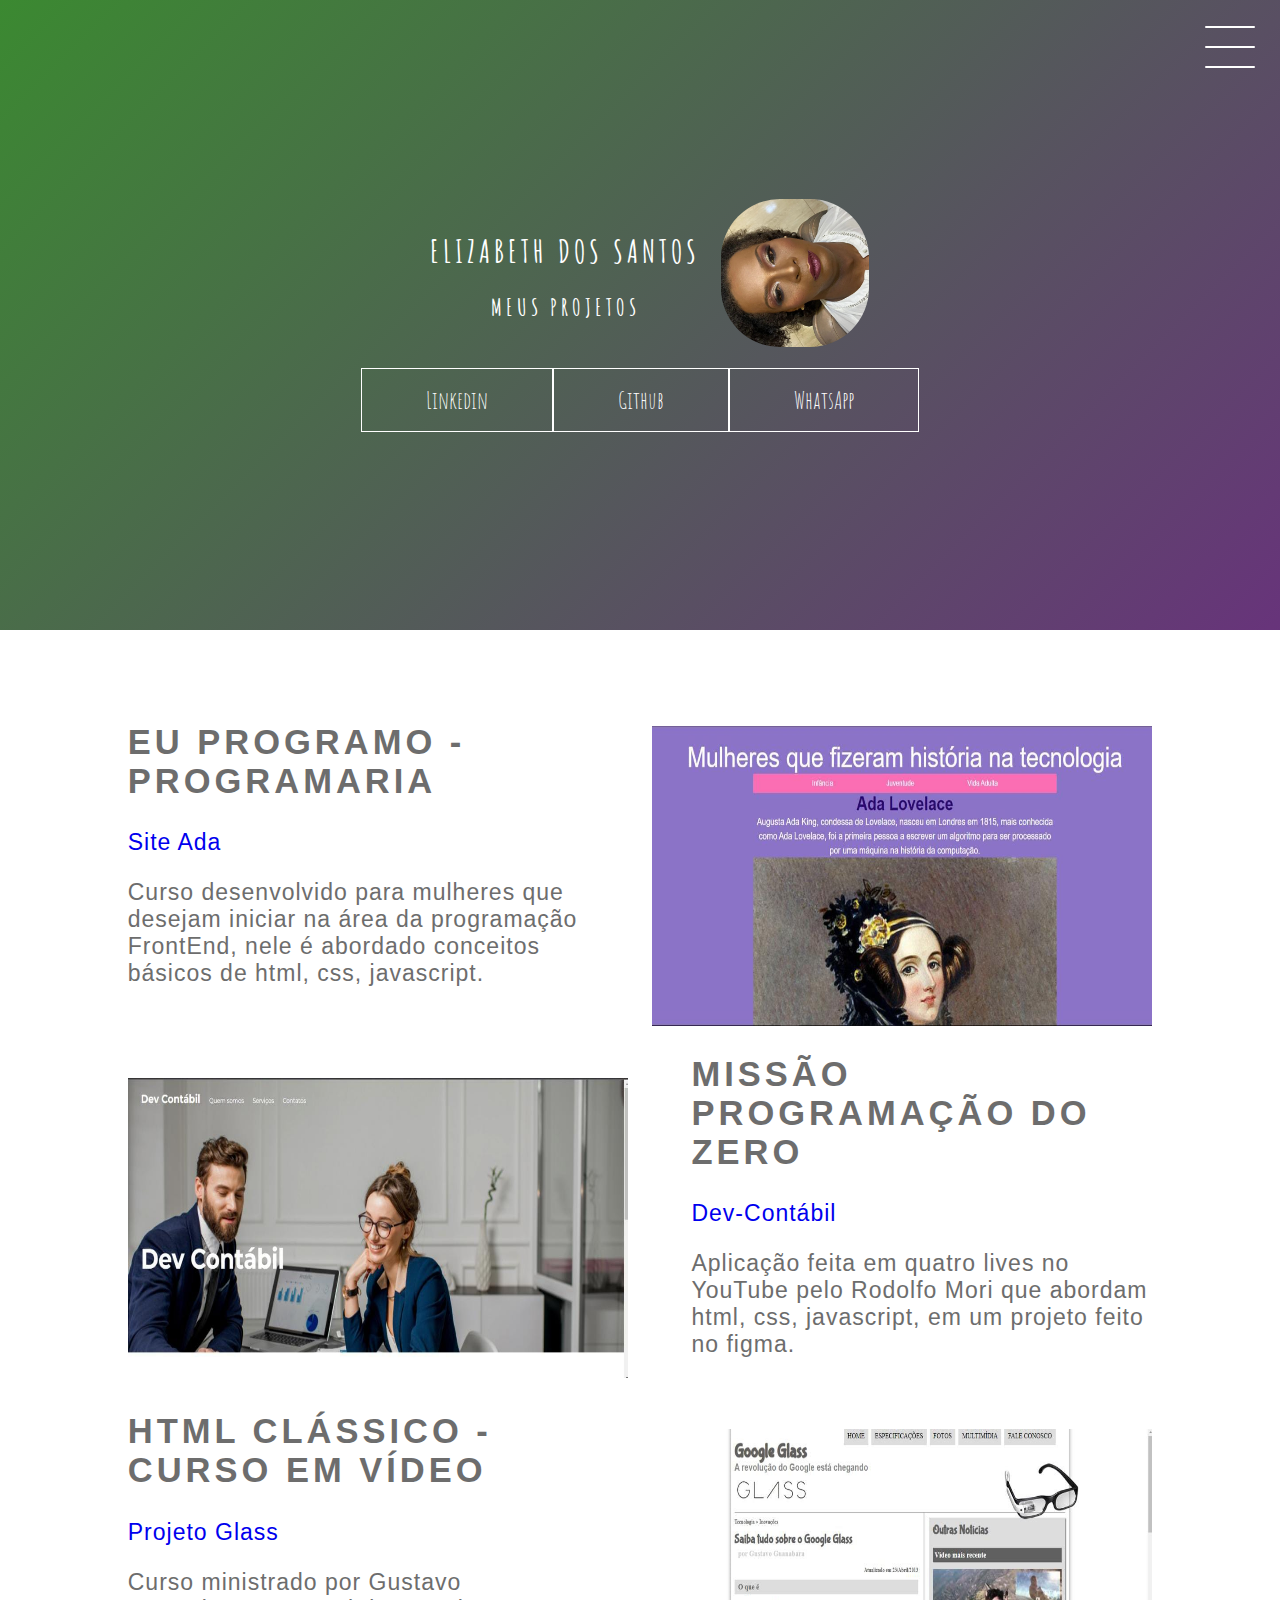
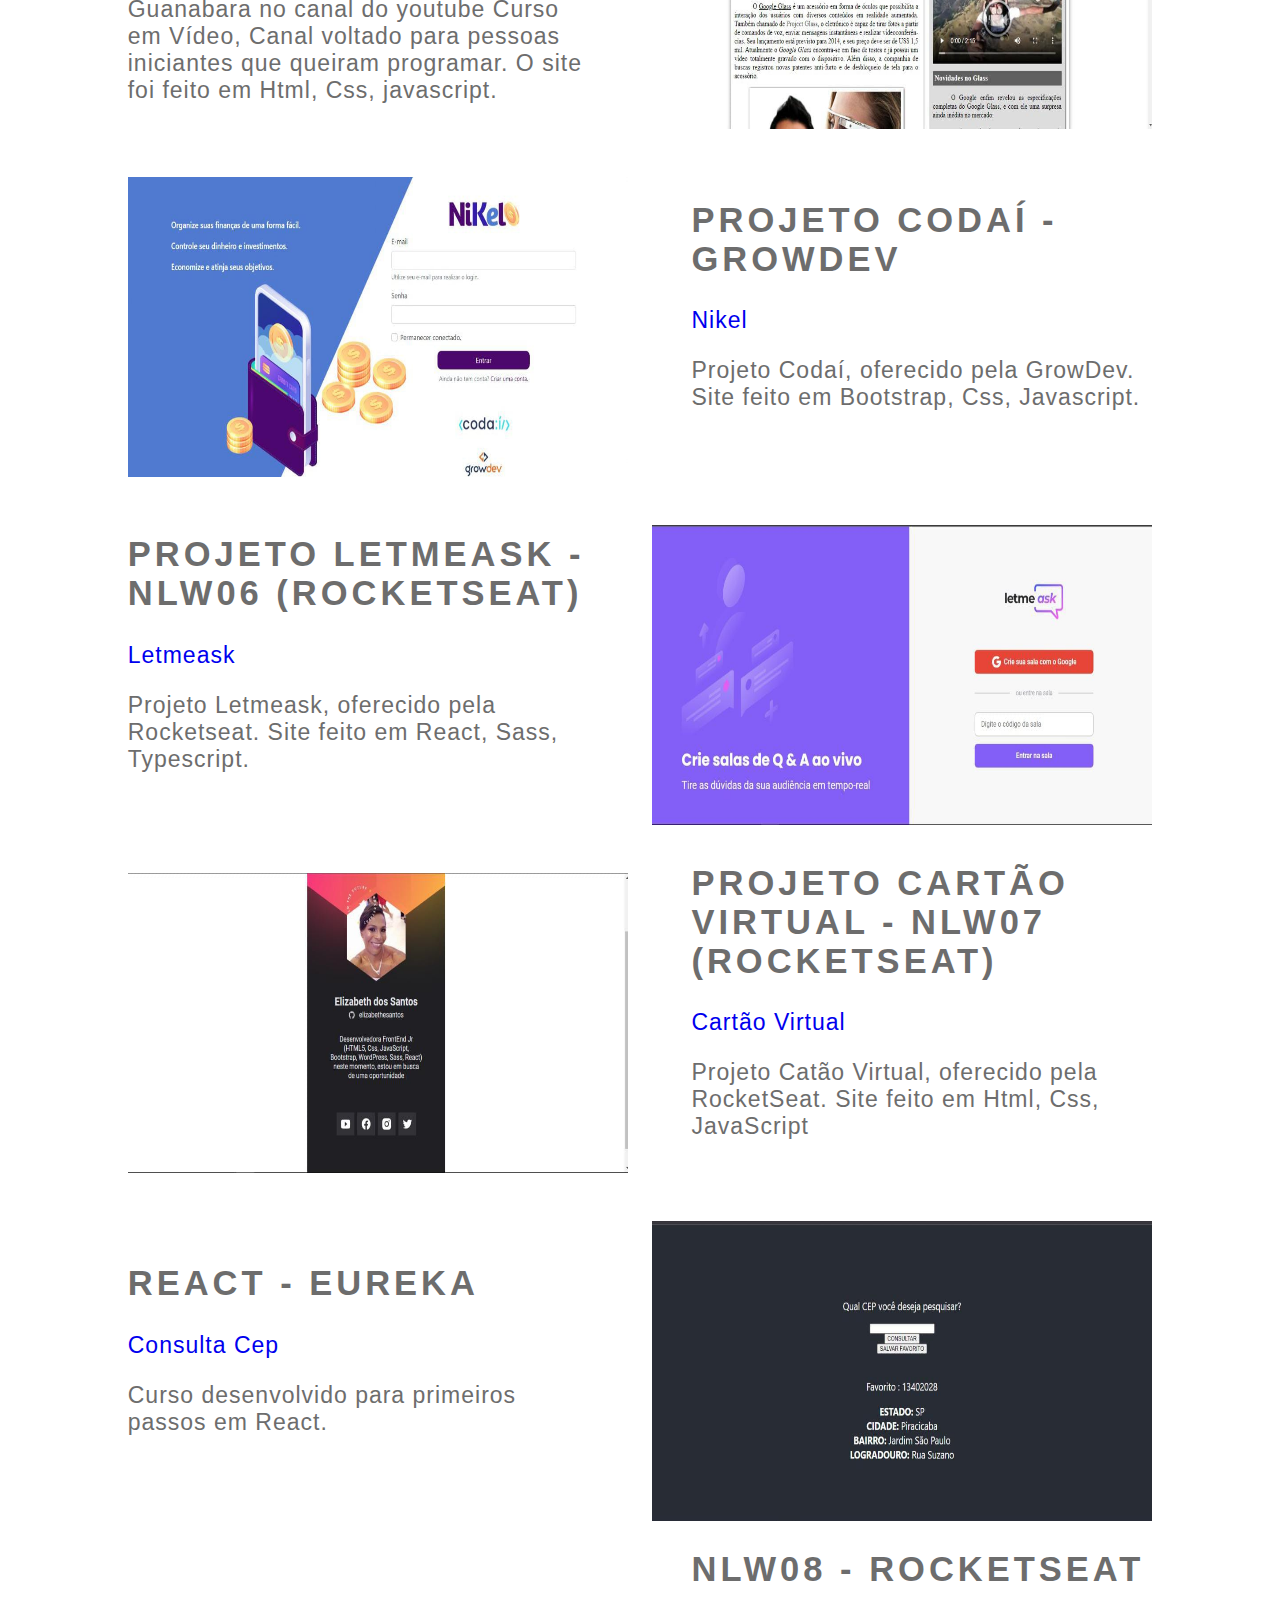
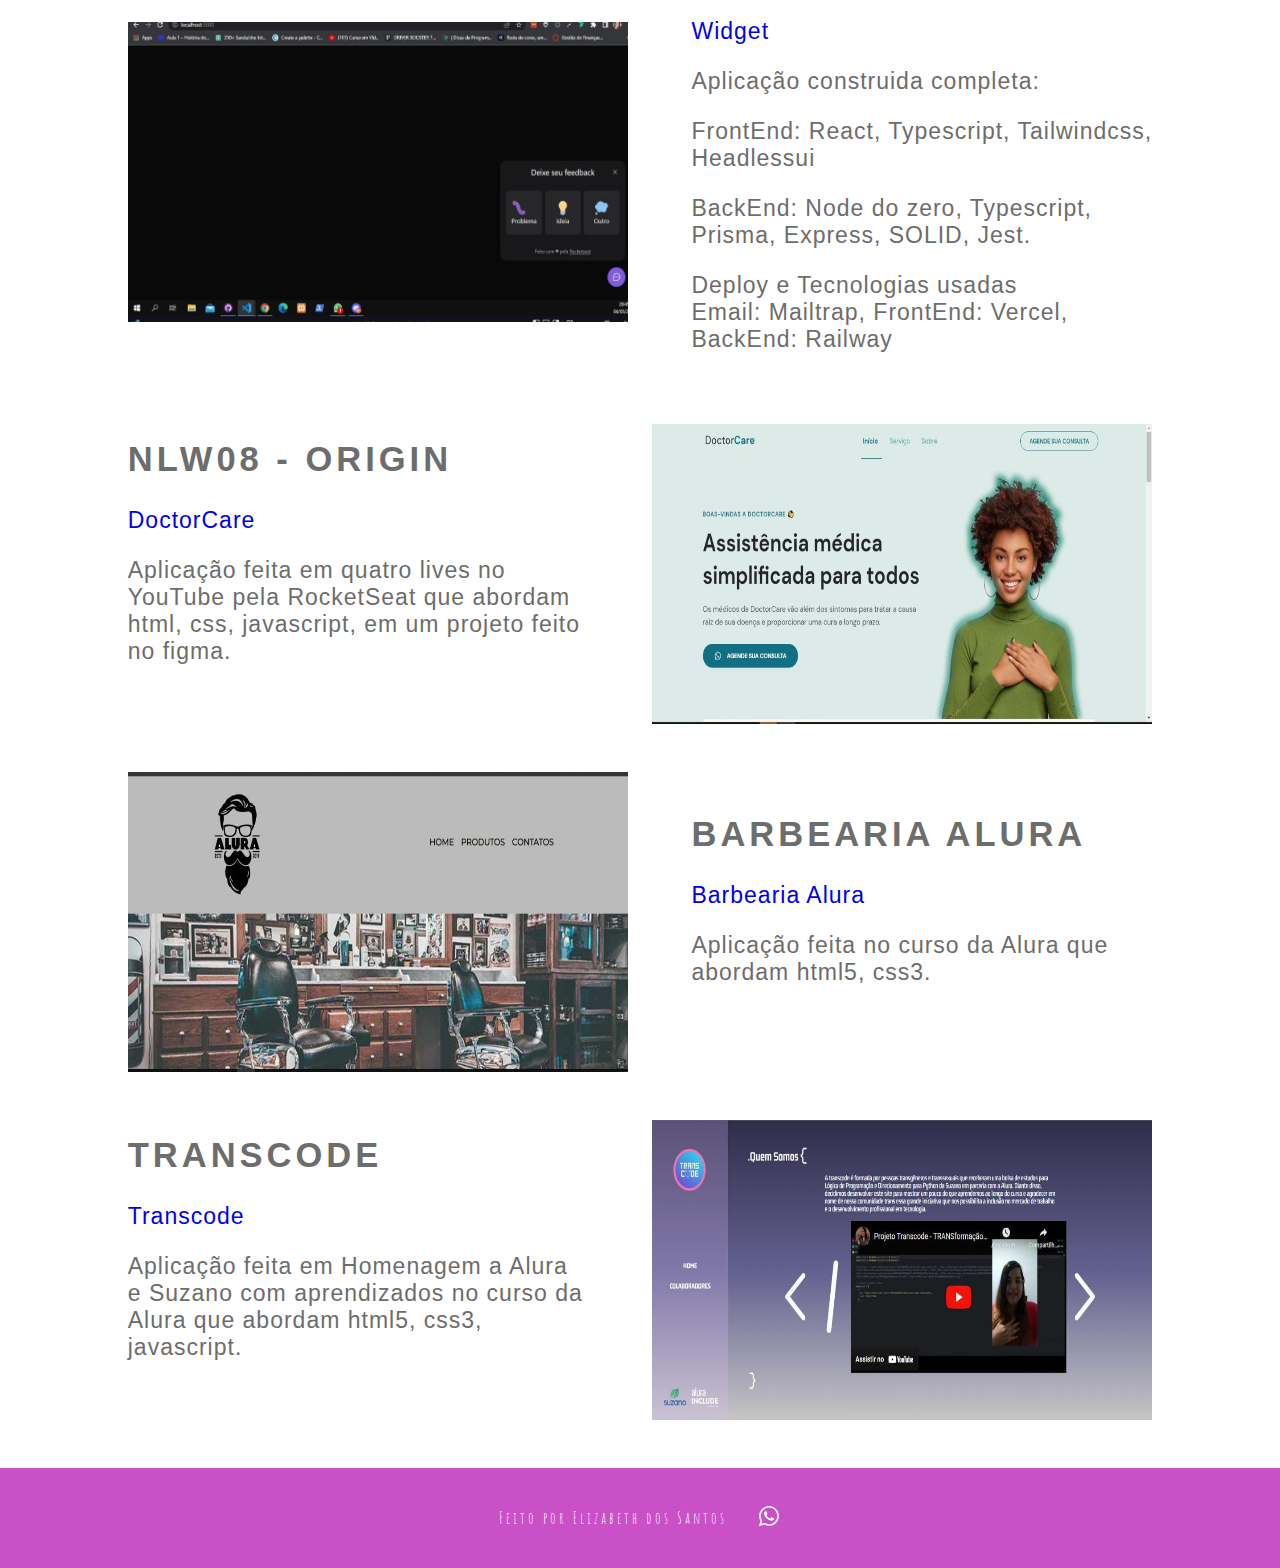
<file: index.html>
<!DOCTYPE html>
<html lang="pt-br">

<head>
  <meta charset="UTF-8" />
  <meta http-equiv="X-UA-Compatible" content="IE=edge" />
  <meta name="viewport" content="width=device-width, initial-scale=1.0" />
  <title>Portfólio Elizabeth</title>
  <link rel="stylesheet" href="./style.css">
</head>

<body>
  <header class="header-wrapper">
    <div class="header">
      <div class="checkbox-container">
        <div class="checkbox-wrapper">
          <input type="checkbox" id="toggle">
          <label for="toggle" class="checkbox">
            <div class="trace"></div>
            <div class="trace"></div>
            <div class="trace"></div>
          </label>
          <div class="menu"></div>
          <nav class="menu-items">
            <ul>
              <li>
                <a href="./index.html">Home</a>
              </li>
              <li>
                <a href="./principal.html">sobre mim</a>
              </li>
              
            </ul>
          </nav>
        </div>
      </div>
    </div>
    <div class="title">
      <div class="title-text">
        <h1>Elizabeth dos Santos </h1>
        <h2>Meus Projetos</h2>
      </div>
      <div class="image-title">
        <img src="./assets/elizabeth.jpeg" alt="Elizabeth">
      </div>
    </div>
    <div class="social-midia">
      <a href="https://www.linkedin.com/in/elizabeth-santos-322196197/" target="_blank">Linkedin</a>
      <a href="https://github.com/elizabethesantos" target="_blank">Github</a>
      <a href="https://wa.me/5519983511606" target="_blank">WhatsApp</a>
  </header>
  <main class="container">
    <div class="card-container">
      <div class="card-text">
        <h2>Eu programo - PrograMaria</h2>
        <a href="https://site-ada-programaria-elizabeth.netlify.app/" target="-blank">
          Site Ada
        </a>
        <p>
          Curso desenvolvido para mulheres que desejam iniciar na área da
          programação FrontEnd, nele é abordado conceitos básicos de html,
          css, javascript.
        </p>
      </div>
      <div class="card-project">
        <img src="./assets/siteAda.jpeg" alt="site ada">
      </div>
    </div>

    <div class="card-container">
      <div class="card-project">
        <img src="./assets/dev-contabil.jpeg" alt="site ada">
      </div>
      <div class="card-text">
        <h2>Missão Programação do zero</h2>
        <a href="https://dev-contabil-elizabeth.netlify.app/" target="-blank">Dev-Contábil</a>
        <p>
          Aplicação feita em quatro lives no YouTube pelo Rodolfo Mori que
          abordam html, css, javascript, em um projeto feito no figma.
        </p>
      </div>
    </div>

    <div class="card-container">
      <div class="card-text">
        <h2>HTML Clássico - Curso em Vídeo</h2>
        <a href="https://projeto-glass-cursoemvideo.netlify.app/" target="-blank">Projeto Glass</a>
        <p>
          Curso ministrado por Gustavo Guanabara no canal do youtube Curso em
          Vídeo, Canal voltado para pessoas iniciantes que queiram programar.
          O site foi feito em Html, Css, javascript.
        </p>
      </div>
      <div class="card-project">
        <img src="./assets/projeto-glass.jpeg" alt="site ada">
      </div>
    </div>

    <div class="card-container">
      <div class="card-project">
        <img src="./assets/nikel.jpeg" alt="site ada">
      </div>
      <div class="card-text">
        <h2>Projeto Codaí - Growdev</h2>
        <a href="https://nikel-codai-growdev.netlify.app/" target="-blank">Nikel</a>
        <p>
          Projeto Codaí, oferecido pela GrowDev. Site feito em Bootstrap, Css,
          Javascript.
        </p>

      </div>
    </div>

    <div class="card-container">
      <div class="card-text">
        <h2>Projeto Letmeask - NLW06 (RocketSeat) </h2>
        <a href="https://letmeask-elizabeth.web.app/" target="-blank">Letmeask</a>
        <p>
          Projeto Letmeask, oferecido pela Rocketseat. Site feito em React, Sass,
          Typescript.
        </p>
      </div>
      <div class="card-project">
        <img src="./assets/letmeask-projeto.jpeg" alt="site ada">
      </div>
    </div>

    <div class="card-container">
      <div class="card-project">
        <img src="./assets/cartão virtual.jpeg" alt="site ada">
      </div>
      <div class="card-text">
        <h2> Projeto Cartão Virtual - NLW07 (RocketSeat)</h2>
        <a href="https://elizabethesantos.github.io/NLW07-Rocketseat/" target="_blank"> Cartão Virtual</a>
        <p>
          Projeto Catão Virtual, oferecido pela RocketSeat. Site feito em Html, Css, JavaScript
        </p>
      </div>
    </div>

    <div class="card-container">
      <div class="card-text">
        <h2>React - EUREKA</h2>
        <a href="https://eureka-react.vercel.app/"
          target="-blank"> Consulta Cep
         </a>
        <p> Curso desenvolvido para primeiros passos em React. </p>
      </div>
      <div class="card-project">
        <img src="./assets/consultaCep.jpeg" alt="Consulta cep">
      </div>
    </div>
    
    <div class="card-container">
      <div class="card-project">
        <img src="./assets/NLW08-ReturnFrente.jpeg" alt="site ada">
      </div>
      <div class="card-text">
        <h2>NLW08 - RocketSeat</h2>
        <a href="https://nlw-08-impulse.vercel.app/" target="-blank">
          Widget
        </a>
        <p>
          Aplicação construida completa:
        </p>
        <p>
          FrontEnd:
          React, Typescript, Tailwindcss, Headlessui
        </p>

        <p>
          BackEnd: Node do zero, Typescript, Prisma, Express, SOLID, Jest.
        </p>

        <p>
          Deploy e Tecnologias usadas <br>
          Email: Mailtrap,
          FrontEnd: Vercel,
          BackEnd: Railway
        </p>
      </div>
    </div>

    <div class="card-container">
      <div class="card-text">
        <h2>NLW08 - Origin</h2>
        <a href="https://doctocare.vercel.app/" target="-blank">DoctorCare</a>
        <p>
          Aplicação feita em quatro lives no YouTube pela RocketSeat que
          abordam html, css, javascript, em um projeto feito no figma.
        </p>
      </div>
      <div class="card-project">
        <img src="./assets/DoctorCare-NLW08.jpeg" alt="DoctorCare">
      </div>
    </div>

    <div class="card-container">
      <div class="card-project">
        <img src="./assets/alura-html.jpeg" alt="site barbearia Alura">
      </div>
      <div class="card-text">
        <h2>Barbearia Alura</h2>
        <a href="https://elizabethesantos.github.io/aluraSuzano-html_css_1/" target="-blank">Barbearia Alura</a>
        <p>
          Aplicação feita no curso da Alura  que abordam html5, css3.
        </p>
      </div>
    </div>

    <div class="card-container">
      <div class="card-text">
        <h2>Transcode</h2>
        <a href="https://elizabethesantos.github.io/projetoAluraSuzano/" target="-blank">Transcode</a>
        <p>
          Aplicação feita em Homenagem a Alura e Suzano com aprendizados no curso da Alura  que abordam html5, css3, javascript.
        </p>
      </div>
      <div class="card-project">
        <img src="./assets/alura-Transcode.jpeg" alt="site Transcode">
      </div>
    </div>

    <!--<div class="card-container">
      <div class="card-project">
         <img src="./assets/nlw07-1.jpeg" alt="NLW07">
      </div>
      <div class="card-text">
        <h2>NLW07 - RocketSeat</h2>
          <a href="https://dev-contabil-elizabeth.netlify.app/"
          target="-blank">DoWhile</a> 
        <p> -curso de react, node, no NLW07 oferecido pela Rocketseat em um  projeto feito no figma. </p>
      </div>
    </div>-->

    <!-- <div class="card-container"> <div class="card-text"> <h2>Eu programo - PrograMaria</h2> <a href="https://site-ada-programaria-elizabeth.netlify.app/" target="-blank"> Site Ada </a> <p> Curso desenvolvido para mulheres que desejam iniciar na área da programação FrontEnd, nele é abordado conceitos básicos de html, css, javascript. </p> </div> <div class="card-project"> <img src="./assets/siteAda.jpeg" alt="site ada"> </div> </div>
       <div class="card-container"> <div class="card-project"> <img src="./assets/dev-contabil.jpeg" alt="site ada"> </div> <div class="card-text"> <h2>Missão Programação do zero</h2> <a href="https://dev-contabil-elizabeth.netlify.app/" target="-blank">Dev-Contábil</a> <p> Aplicação feita em quatro lives no youtube pelo Rodolfo Mori que abordam html, css, javascript, em um projeto feito no figma. </p> </div> </div> -->

  </main>
  <footer>
    <div class="footer">
      <p> Feito por Elizabeth dos Santos </p>
      <a href="https://wa.me/5519983511606" target="_blank">
        <img src="icon-watts.svg" alt="ícone WhatsApp">
      </a>
    </div>
  </footer>
</body>

</html>
</file>
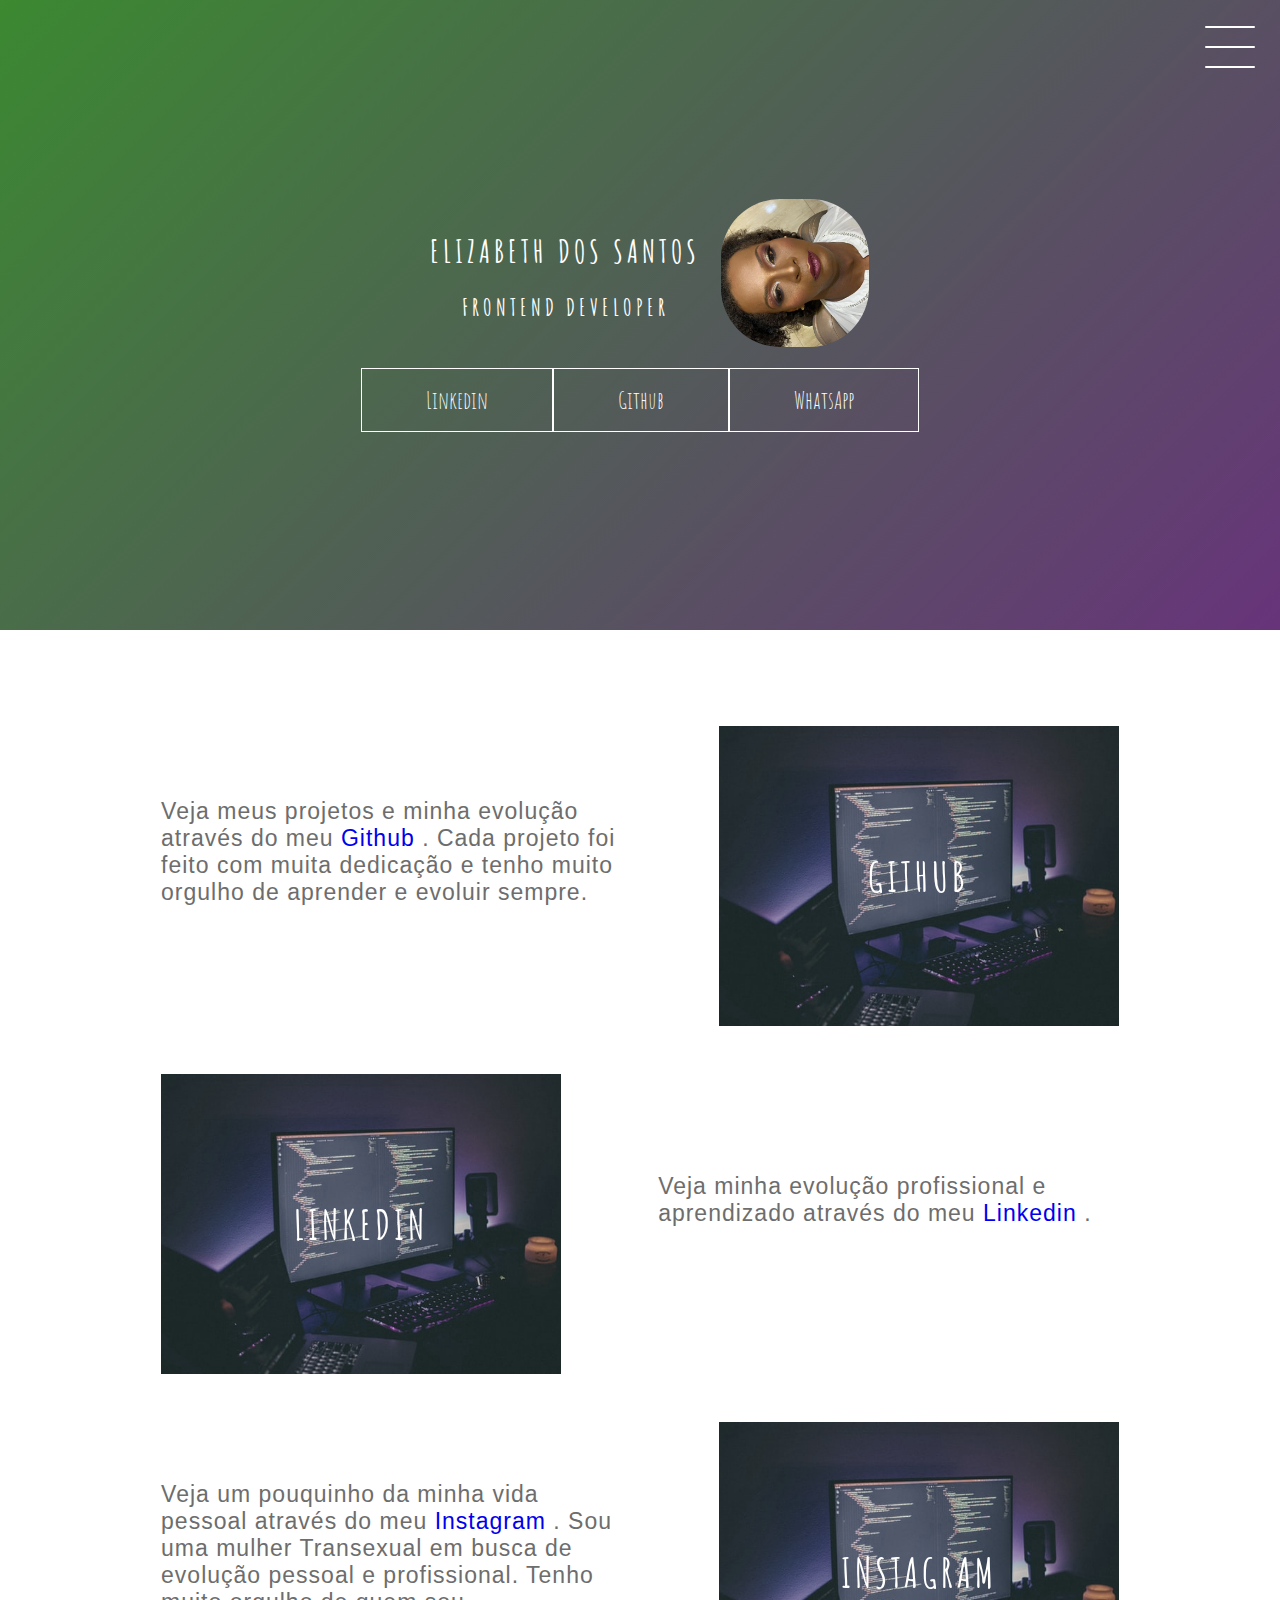
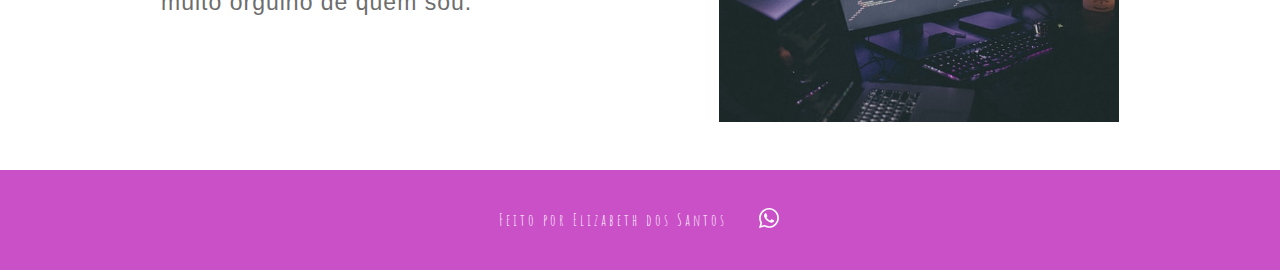
<file: principal.html>
<!DOCTYPE html>
<html lang="pt-br">

<head>
  <meta charset="UTF-8">
  <meta name="viewport" content="width=device-width, initial-scale=1.0">
  <link rel="stylesheet" href="./style.css">
  <title>Elizabeth</title>
</head>

<body>
  <header class="header-wrapper">
    <div class="header">
      <div class="checkbox-container">
        <div class="checkbox-wrapper">
          <input type="checkbox" id="toggle">
          <label for="toggle" class="checkbox">
            <div class="trace"></div>
            <div class="trace"></div>
            <div class="trace"></div>
          </label>
          <div class="menu"></div>
          <nav class="menu-items">
            <ul>
              <li>
                <a href="./index.html">Home</a>
              </li>
              <li>
                <a href="./principal.html">sobre mim</a>
              </li>
             
            </ul>
          </nav>
        </div>
      </div>
    </div>

    <div class="title">
      <div class="title-text">
        <h1>Elizabeth dos Santos </h1>
        <h2>FrontEnd Developer</h2>
      </div>
      <div class="image-title">
        <img src="./assets/elizabeth.jpeg" alt="elizabeth">
      </div>
    </div>

    <div class="social-midia">
      <a href="https://www.linkedin.com/in/elizabeth-santos-322196197/" target="_blank">Linkedin</a>
      <a href="https://github.com/elizabethesantos" target="_blank">Github</a>
      <a href="https://wa.me/5519983511606" target="_blank">WhatsApp</a>
    </div>
  </header>
  <main class="container">
    <div class="card-container">
      <div class="card-text">
        <p>
          Veja meus projetos e minha evolução através do meu <a href="https://github.com/elizabethesantos"
            target="_blank"> Github </a>. Cada projeto foi feito com muita dedicação e tenho
          muito orgulho de aprender e evoluir sempre.
        </p>
      </div>
      <div class="card">
        <div class="card-wrapper">
          <h2>Github</h2>
          <p>Veja meus projetos!</p>
        </div>
      </div>
    </div>

    <div class="card-container">
      <div class="card">
        <div class="card-wrapper">
          <h2>Linkedin</h2>
          <p>Vem ver minha carreira profissional!</p>
        </div>
      </div>
      <div class="card-text">
        <p>
          Veja minha evolução profissional e aprendizado através do meu <a
            href="https://www.linkedin.com/in/elizabeth-santos-322196197/" target="_blank"> Linkedin </a>.
        </p>
      </div>
    </div>

    <div class="card-container">
      <div class="card-text">
        <p>
          Veja um pouquinho da minha vida pessoal através do meu <a
            href="https://www.instagram.com/elizabethsantos2487/" target="_blank"> Instagram </a>. Sou uma mulher
          Transexual em busca de evolução pessoal e profissional. Tenho muito orgulho de quem sou.
        </p>
      </div>
      <div class="card">
        <div class="card-wrapper">
          <h2>Instagram</h2>
          <p>Ou mais do meu dia-a-dia ;)</p>
        </div>
      </div>
    </div>
  </main>
  <footer>
    <div class="footer">
      <p> Feito por Elizabeth dos Santos </p>
      <a href="https://wa.me/5519983511606" target="_blank">
        <img src="icon-watts.svg" alt="icone WhatsApp">
      </a>
    </div>
  </footer>
</body>
</html>
</file>
<file: style.css>
@import url('https://fonts.googleapis.com/css2?family=Amatic+SC&display=swap');
*{
  box-sizing: border-box;
}

body {
  margin: 0;
  padding: 0;
  color: #ffffff;
  font-family: 'Amatic SC', sans-serif;
}

/* HEADER */

.header-wrapper {
  height: 70vh;
  width: 100%;
  background: linear-gradient(-45deg, #2c4da6, #ca50c8, #761793, #3b8931);
  background-size: 400% 400%;
  display: flex;
  flex-direction: column;
  justify-content: center;
  align-items: center;
  animation: backgroundTransition 8s ease-in-out infinite;
  position: relative;
}

h1 {
  text-transform: uppercase;
  letter-spacing: 4px;
}

h2 {
  text-transform: uppercase;
  letter-spacing: 4px;
}

.social-midia {
  margin-top: 1rem;
  display: flex;
}

.social-midia a {
  text-decoration: none;
  color: #ffffff;
  font-size: 24px;
  padding: 1rem 4rem;
  border: 1px solid #ffffff;
  min-width: 4rem;
  display: flex;
  justify-content: center;
  align-items: center;
  transition: 0.5s cubic-bezier(0.55, 0.025, 0.675, 0.97);
}

a:hover {
  color: #5e0878;
  background-color: #ffffff;
}

@keyframes backgroundTransition {
  0% {
    background-position: 0% 80%;
  }
  50% {
    background-position: 80% 100%;
  }
  100% {
    background-position: 0% 90%;
  }
}

/* MENU HAMBÚRGUER */

.checkbox-container {
  display: flex;
  justify-content: center;
  align-items: center;
}

.checkbox {
  height: 100px;
  width: 100px;
  position: absolute;
  top: 0;
  right: 0;
  display: flex;
  justify-content: center;
  cursor: pointer;
  z-index: 9999;
  transition: 400ms ease-in-out 0s;
}

.checkbox .trace {
  width: 50px;
  height: 2px;
  background-color: #ffffff;
  position: absolute;
  border-radius: 4px;
  transition: 0.5s ease-in-out;
}

.checkbox .trace:nth-child(1) {
  top: 26px;
  transform: rotate(0);
}

.checkbox .trace:nth-child(2) {
  top: 46px;
  transform: rotate(0);
}

.checkbox .trace:nth-child(3) {
  top: 66px;
  transform: rotate(0);
}

#toggle {
  display: none;
}

/* MENU */

.menu {
  position: absolute;
  top: 28px;
  right: 30px;
  background: transparent;
  height: 40px;
  width: 40px;
  border-radius: 50%;
  box-shadow: 0px 0px 0px 0px #ffffff;
  z-index: -1;
  transition: 400ms ease-in-out 0s;
}

.menu-items {
  position: fixed;
  top: 0;
  left: 0;
  width: 100%;
  height: 100vh;
  display: flex;
  justify-content: center;
  align-items: center;
  z-index: 2;
  opacity: 0;
  visibility: hidden;
  transition: 400ms ease-in-out 0s;
}

.menu-items ul {
  list-style-type: none;
}

.menu-items ul li a {
  margin: 10px 0;
  color: #2c1d2c;
  text-decoration: none;
  text-transform: uppercase;
  letter-spacing: 4px;
  font-size: 40px;
}

/* ANIMAÇÃO DO MENU */

#toggle:checked + .checkbox .trace:nth-child(1) {
  transform: rotate(45deg);
  background-color: #2c1d2c;
  top: 47px;
}

#toggle:checked + .checkbox .trace:nth-child(2) {
  transform: translateX(-100px);
  width: 30px;
  visibility: hidden;
  opacity: 0;
}

#toggle:checked + .checkbox .trace:nth-child(3) {
  transform: rotate(-45deg);
  background-color: #2c1d2c;
  top: 48px;
}

#toggle:checked + .checkbox {
  background-color: #ffffff;
}

#toggle:checked ~ .menu {
  box-shadow: 0px 0px 0px 100vmax #ffffff;
  z-index: 1;
}

#toggle:checked ~ .menu-items {
  visibility: visible;
  opacity: 1;
}

/* CARDS */

.container {
  width: 100%;
  height: auto;
  display: flex;
  flex-direction: column;
  justify-content: space-evenly;
  align-items: center;
  margin: 3rem 0;
}

.card-container {
  display: flex;
  align-items: center;
  justify-content: space-evenly;
  width: 90%;
  color:#2c1d2c;
}

.card {
  height: 300px;
  width: 400px;
  margin: 3rem 0 0 0;
  background-image: url('./room.jpg');
  background-position: center;
  background-repeat: no-repeat;
  background-size: cover;
  display: flex;
  justify-content: center;
  align-items: center;
  filter: grayscale(0.5);
  color: white;
  cursor: pointer;
  transition: 0.3s;
}


.card-text {
  width: 40%;
  font-family: sans-serif;
  font-size: 23px;
  letter-spacing: 1px;
  color: rgb(109, 109, 109);
}

.card-text a {
  text-decoration: none;
  cursor: pointer;
}

.card-wrapper {
  text-align: center;
  display: flex;
  flex-direction: column;
  justify-content: center;
  align-items: center;
  position: relative;
}

.card-wrapper::before {
  content: '';
  position: absolute;
  height: 100px;
  width: 100px;
  display: block;
  border: 1px solid white;
  opacity: 0;
  transition: 0.3s;
}

.card-wrapper h2 {
  font-size: 40px;
  text-transform: uppercase;
  letter-spacing: 4px;
  margin: 0;
  transition: 0.3s;
}

.card-wrapper p {
  font-size: 0;
  visibility: hidden;
  opacity: 0;
  font-weight: bold;
  text-transform: uppercase;
  transition: 0.3s;
}

.card:hover {
  filter: unset;
}

.card:hover > .card-wrapper::before {
  height: 250px;
  width: 350px;
  opacity: 1;
}

.card:hover > .card-wrapper p {
  opacity: 1;
  visibility: visible;
  font-size: 14px;
}
/* PROJECT */
.title {
  display: inline-flex;
  width: auto;
  align-items: center;
  justify-content: center;   
}

.title-text {
  padding-inline: 20px;
  text-align: center;  
}

.image-title img {
  border: 1px solid transparent;
  border-radius: 40%;
  max-height: 150px;
  width:auto;
}


.card-project img{
  height: 300px;
  width: 500px;
  margin: 3rem 0 0 0;
  background-position: center;
  background-repeat: no-repeat;
  background-size: cover;
  display: flex;
  justify-content: center;
  align-items: center;
}
/* FOOTER */

.footer {
  width: 100%;
  height: 100px;
  font-size: 1rem;
  letter-spacing:3px;
  background-color: #ca50c8;
  display: flex;
  flex-direction: center;
  justify-content: center;
  align-items: center; 
  gap: 30px; 
}

.footer a{
  text-decoration: none;
  color: #ffffff;
  cursor: pointer;
}

.footer a:hover {
  color:#5e0878;
  background-color: transparent;
}

/* RESPONSIVO */
@media (max-width: 800px) {
  .social-midia, .title {
    display:flex;
    flex-direction: column;
  }

  .title {
    font-size: 12px;
  }
  .image-title img{
    width: 70px;
  }
  .container {
      margin-top: 0;
  }

  .card-container {
      flex-direction: column;
  }

  .container .card-container:nth-child(odd) {
      flex-direction: column-reverse;
  }

  .card  {
      height: 250px;
      width: 250px;
  }

  .card-project img{
    height:250px;
    width: 350px;
  }
  .card-text {
      width: 90%;
      margin-top: 2rem;
      text-align: center;
  }

  .card:hover > .card-wrapper::before {
      height: 190px;
      width: 190px;
  }

  .footer {
    display:flex;
    flex-direction: column;
    padding-bottom:  1.5rem;
  }
}
</file>
